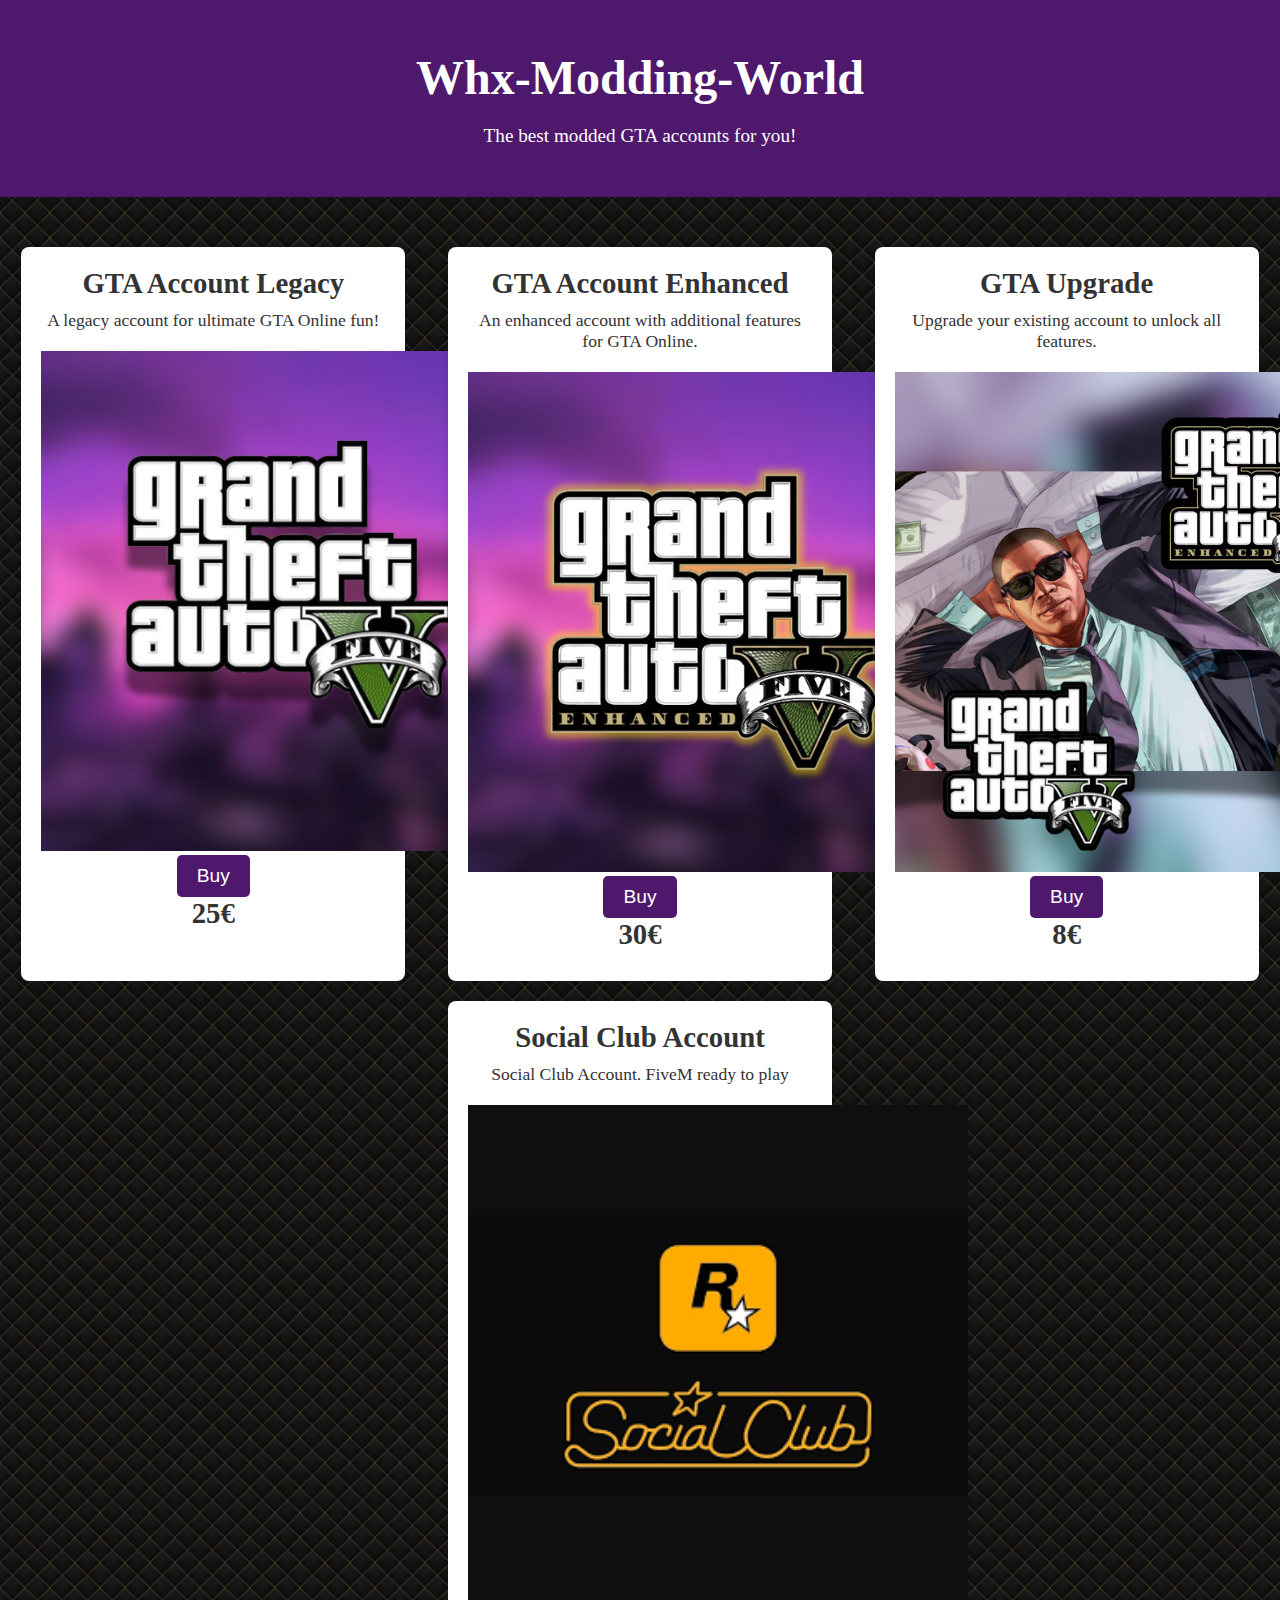
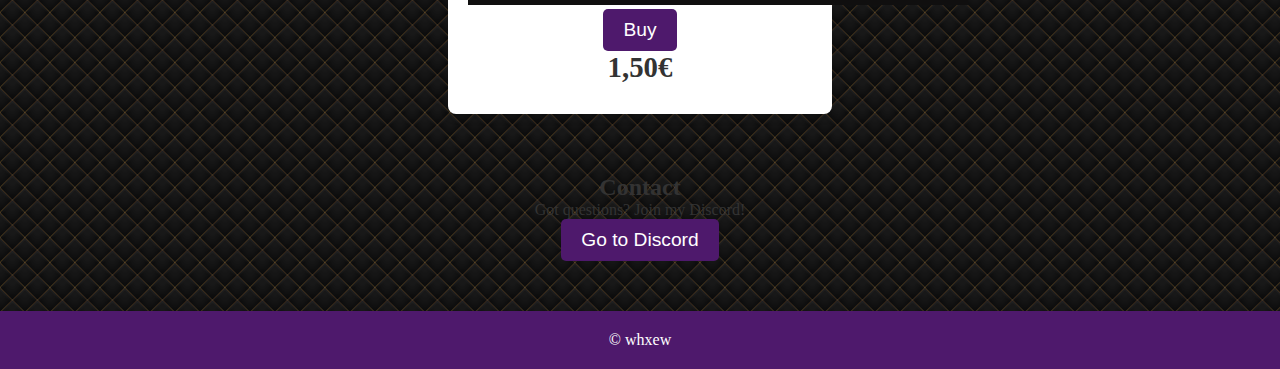
<file: index.html>
<!DOCTYPE html>
<html lang="en">
<head>
  <meta charset="UTF-8" />
  <meta name="viewport" content="width=device-width, initial-scale=1.0" />
  <title>Whx-Modding-World</title>
  <link rel="stylesheet" href="styles.css">
</head>
<body>
    <header>
        <h1>Whx-Modding-World</h1>
        <p>The best modded GTA accounts for you!</p>
    </header>
    
    <section class="products">
        <div class="product">
            <h2>GTA Account Legacy</h2>
            <p>A legacy account for ultimate GTA Online fun!</p>
            <img src="assets/Gta5LegacyShop.png" alt="GTA Legacy Account" class="product-image">
            <button class="buy-btn" onclick="window.location.href='https://ko-fi.com/s/cbbe63dff5'">Buy</button>
            <h2>25€
        </div>
        <div class="product">
            <h2>GTA Account Enhanced</h2>
            <p>An enhanced account with additional features for GTA Online.</p>
            <img src="assets/Gta5EnhancedShop.png" alt="GTA Legacy Account" class="product-image">
            <button class="buy-btn" onclick="window.location.href='https://ko-fi.com/s/9d720adcf8'">Buy</button>
            <h2>30€
        </div>
        <div class="product">
            <h2>GTA Upgrade</h2>
            <p>Upgrade your existing account to unlock all features.</p>
            <img src="assets/Gta5UpgradeShop.png" alt="GTA Legacy Account" class="product-image">
            <button class="buy-btn" onclick="window.location.href='UpgragePage.html'">Buy</button>
            <h2>8€
        </div>
        <div class="product">
            <h2>Social Club Account</h2>
            <p>Social Club Account. FiveM ready to play</p>
            <img src="assets/Gta5socialclubshop.png" alt="GTA Legacy Account" class="product-image">
            <button class="buy-btn" onclick="window.location.href='https://ko-fi.com/s/9bc0bb3026'">Buy</button>
            <h2>1,50€
        </div>
    </section>

    <section class="contact">
        <h2>Contact</h2>
        <p>Got questions? Join my Discord!</p>
        <button class="discord-btn" onclick="window.location.href='https://discord.gg/VnHuSJvdtE'">Go to Discord</button>
    </section>

    <footer>
        <p>&copy; whxew</p>
    </footer>
</file>
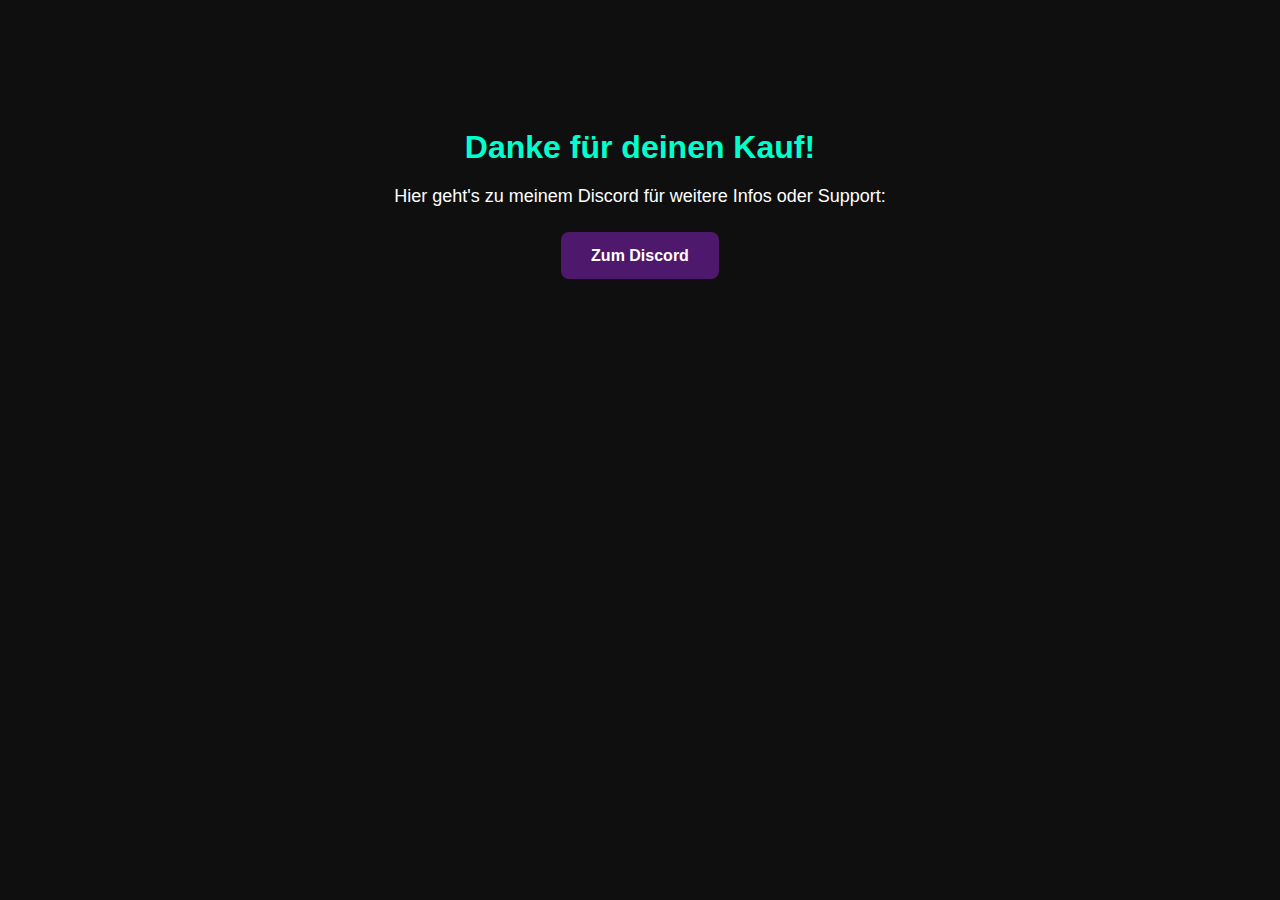
<file: UpgragePage to Discord.html>
<!DOCTYPE html>
<html lang="de">
<head>
  <meta charset="UTF-8">
  <title>Danke für deinen Kauf</title>
  <style>
    body {
      background-color: #0f0f0f;
      color: #fff;
      font-family: Arial, sans-serif;
      text-align: center;
      padding: 100px 20px;
    }

    h1 {
      color: #00ffcc;
      margin-bottom: 20px;
    }

    p {
      font-size: 18px;
      margin-bottom: 40px;
    }

    .discord-btn {
      background-color: #4e196c;
      color: #fff;
      padding: 15px 30px;
      border: none;
      border-radius: 8px;
      font-size: 16px;
      text-decoration: none;
      font-weight: bold;
      cursor: pointer;
    }

    .discord-btn:hover {
      background-color: #6a258f;
    }
  </style>
</head>
<body>
  <h1>Danke für deinen Kauf!</h1>
  <p>Hier geht's zu meinem Discord für weitere Infos oder Support:</p>
  <a href="https://discord.gg/VnHuSJvdtE" class="discord-btn" target="_blank">Zum Discord</a>
</body>
</html>
</file>
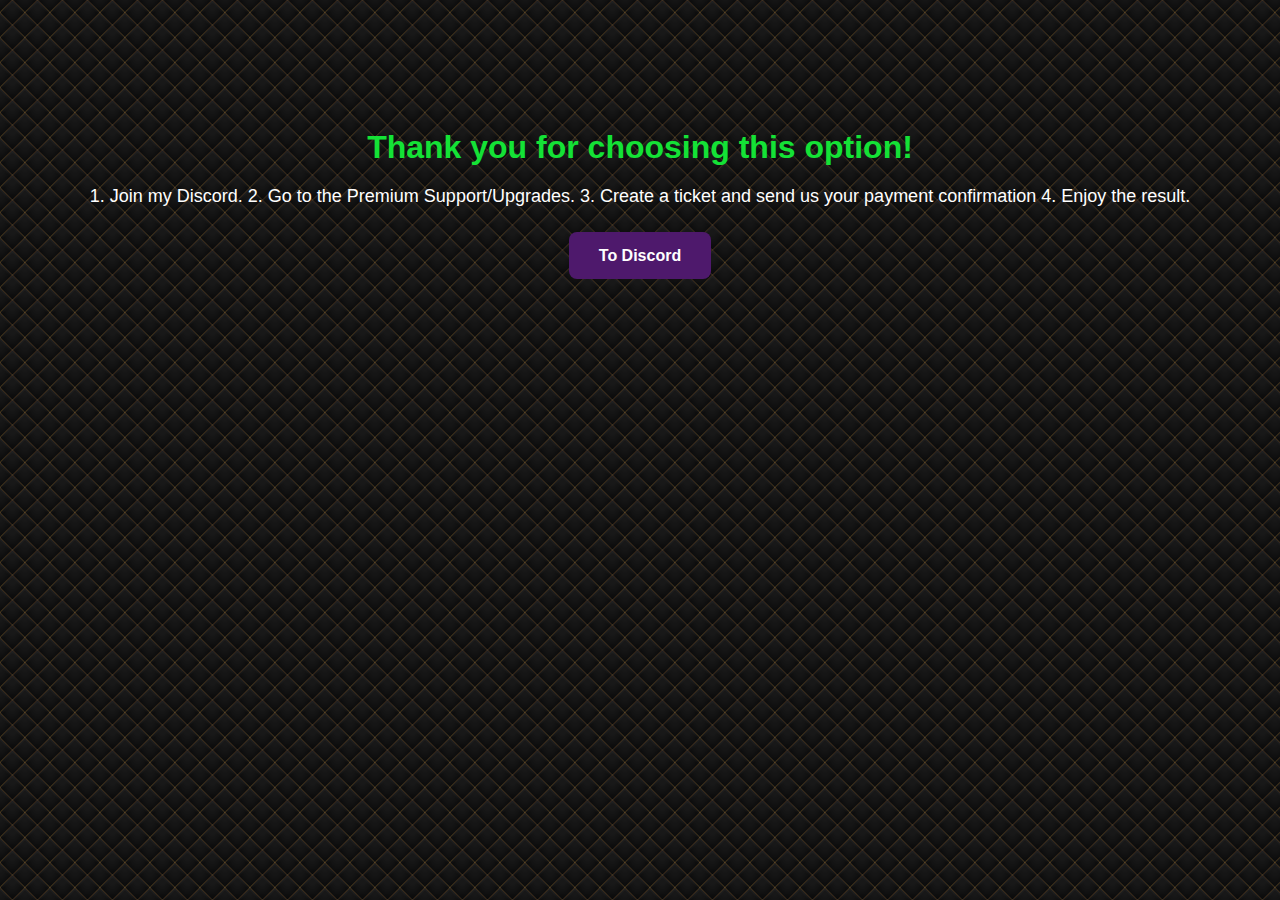
<file: UpgragePage.html>
<!DOCTYPE html>
<html lang="de">
<head>
  <meta charset="UTF-8">
  <title>Thank you for choosing this option</title>
  <style>
    body {
      background-color: #f4f4f4;
      background-image: url('assets/fancy-cushion.webp'); /* Pfad zum Musterbild */
      background-repeat: repeat;
      background-size: auto;
      color: #fff;
      font-family: Arial, sans-serif;
      text-align: center;
      padding: 100px 20px;
    }

    h1 {
      color: #14e236;
      margin-bottom: 20px;
    }

    p {
      font-size: 18px;
      margin-bottom: 40px;
    }

    .discord-btn {
      background-color: #4e196c;
      color: #fff;
      padding: 15px 30px;
      border: none;
      border-radius: 8px;
      font-size: 16px;
      text-decoration: none;
      font-weight: bold;
      cursor: pointer;
    }

    .discord-btn:hover {
      background-color: #6a258f;
    }
  </style>
</head>
<body>
  <h1>Thank you for choosing this option!</h1>
  <p>1. Join my Discord. 
  2. Go to the Premium Support/Upgrades.
  3. Create a ticket and send us your payment confirmation
  4. Enjoy the result.</p>
  <a href="https://discord.gg/VnHuSJvdtE" class="discord-btn" target="_blank">To Discord</a>
</body>
</html>
</file>
<file: styles.css>
* {
    margin: 0;
    padding: 0;
    box-sizing: border-box;
}

body {
    background-color: #f4f4f4;
    background-image: url('assets/fancy-cushion.webp'); /* Pfad zum Musterbild */
    background-repeat: repeat;
    background-size: auto;
    color: #333;
}

header {
    background-color: #4e196c;
    color: #fff;
    text-align: center;
    padding: 50px 20px;
}

header h1 {
    font-size: 3em;
    margin-bottom: 20px;
}

header p {
    font-size: 1.2em;
}

.products {
    display: flex;
    justify-content: space-around;
    margin: 40px 0;
    flex-wrap: wrap;
}

.product {
    background-color: #fff;
    border-radius: 8px;
    box-shadow: 0 4px 8px rgba(0, 0, 0, 0.1);
    width: 30%;
    margin: 10px;
    padding: 20px;
    text-align: center;
}

.product h2 {
    font-size: 1.8em;
    margin-bottom: 10px;
}

.product p {
    margin-bottom: 20px;
    font-size: 1.1em;
}

.buy-btn, .discord-btn {
    background-color: #4e196c;
    color: #fff;
    padding: 10px 20px;
    border: none;
    border-radius: 5px;
    font-size: 1.2em;
    cursor: pointer;
    transition: background-color 0.3s;
}

.buy-btn:hover, .discord-btn:hover {
    background-color: #2980b9;
}

.contact {
    text-align: center;
    margin: 50px 0;
}

footer {
    text-align: center;
    background-color: #4e196c;
    color: #fff;
    padding: 20px;
}
</file>
